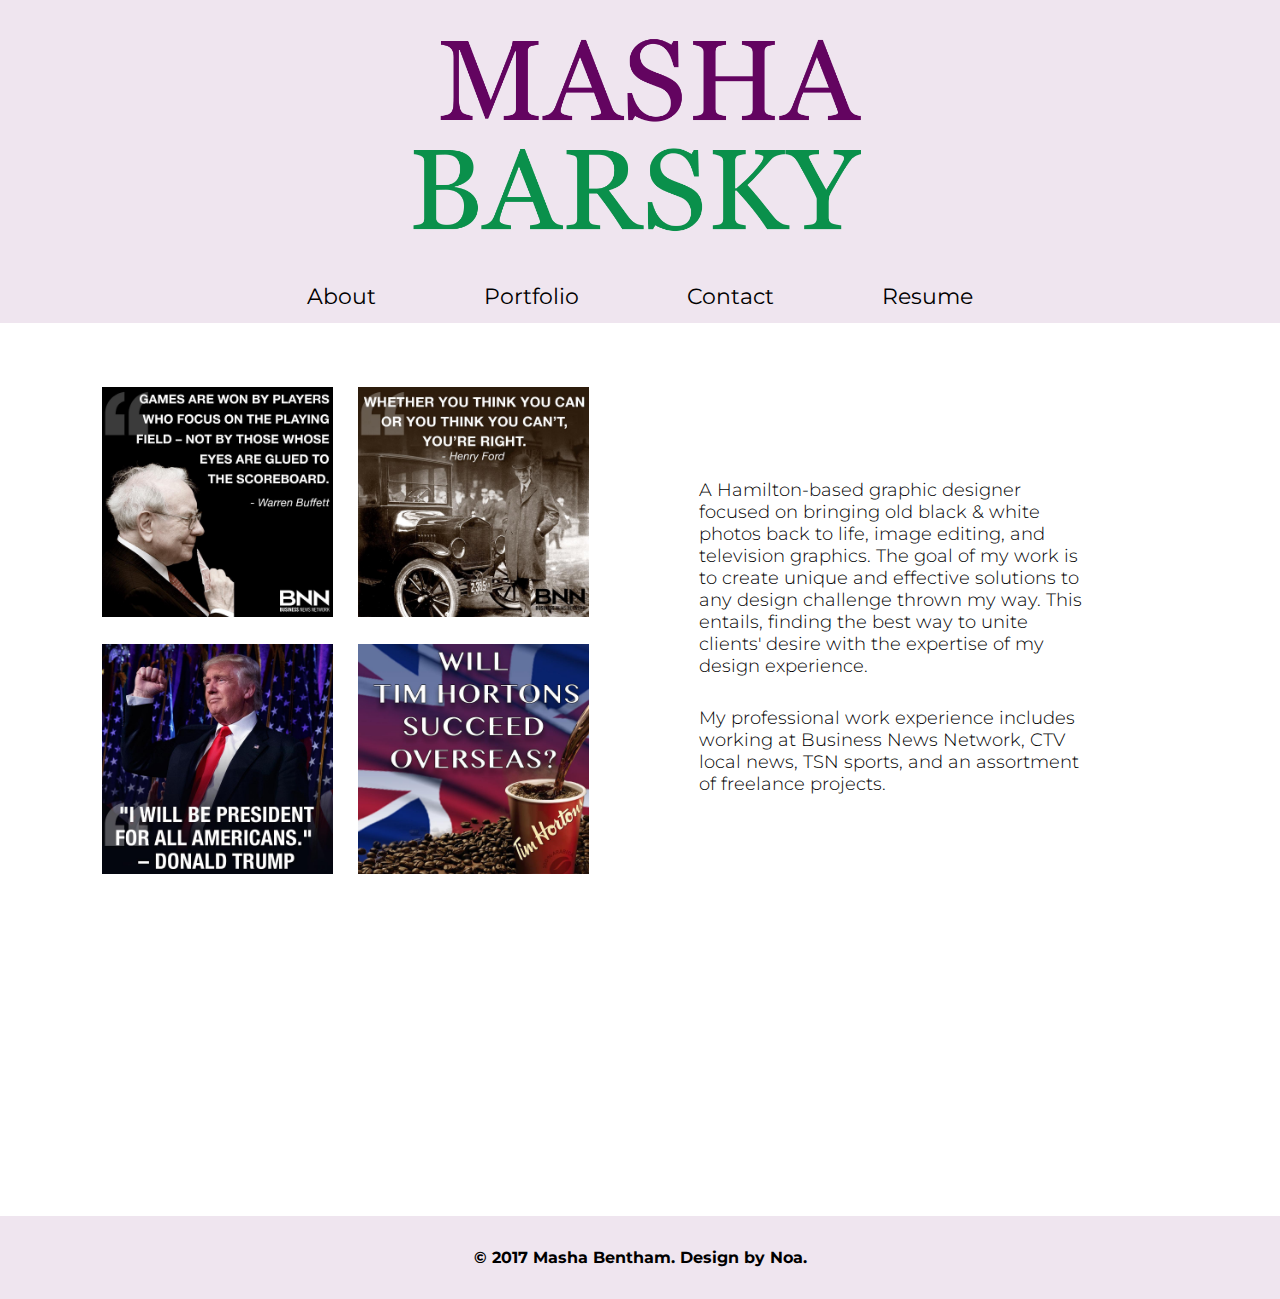
<file: about.html>
<!DOCTYPE HTML>
<html>
<head>
  <title>
    About
  </title>
  <meta charset="utf-8">
  <link rel="icon" href="img/icon.jpg">
  <link href="https://fonts.googleapis.com/css?family=Montserrat:300" rel="stylesheet">
  <link rel="stylesheet" type="text/css" href="style.css">
</head>


<body>

<div id="logo">
  <a href="index.html"><img src="img/logo.png"></a>
</div>

<div class="menu-bar">
    <a href="about.html">About</a>
    <a href="portfolio.html">Portfolio</a>
    <!--<a href="https://mashabarskyblog.wordpress.com/">Blog</a>-->
    <a href="contact.html">Contact</a>
    <a href="Masha Barsky.pdf">Resume</a>
</div>



<div class="container">
  <div class="col1">
    <img src="about_img/buffet.jpg">
    <img src="about_img/orange.jpg">
  </div>

  <div class="col2">
    <img src="about_img/henry.jpg">
    <img src="about_img/tim.jpg">
  </div>

  <div class="col3">
    <p>A Hamilton-based graphic designer focused on bringing old black &#38; white photos
    back to life, image editing, and television graphics. The goal of my work is to
    create unique and effective solutions to any design challenge thrown my way.
    This entails, finding the best way to unite clients' desire with the expertise
    of my design experience.</p>

    <p>My professional work experience includes working at Business News Network,
    CTV local news, TSN sports, and an assortment of freelance projects. </p>
  </div>

</div>




<footer>&copy; 2017 Masha Bentham. Design by <a href="mailto:noabarsky123@gmail.com">Noa</a>.</footer>
</body>
</html>
</file>
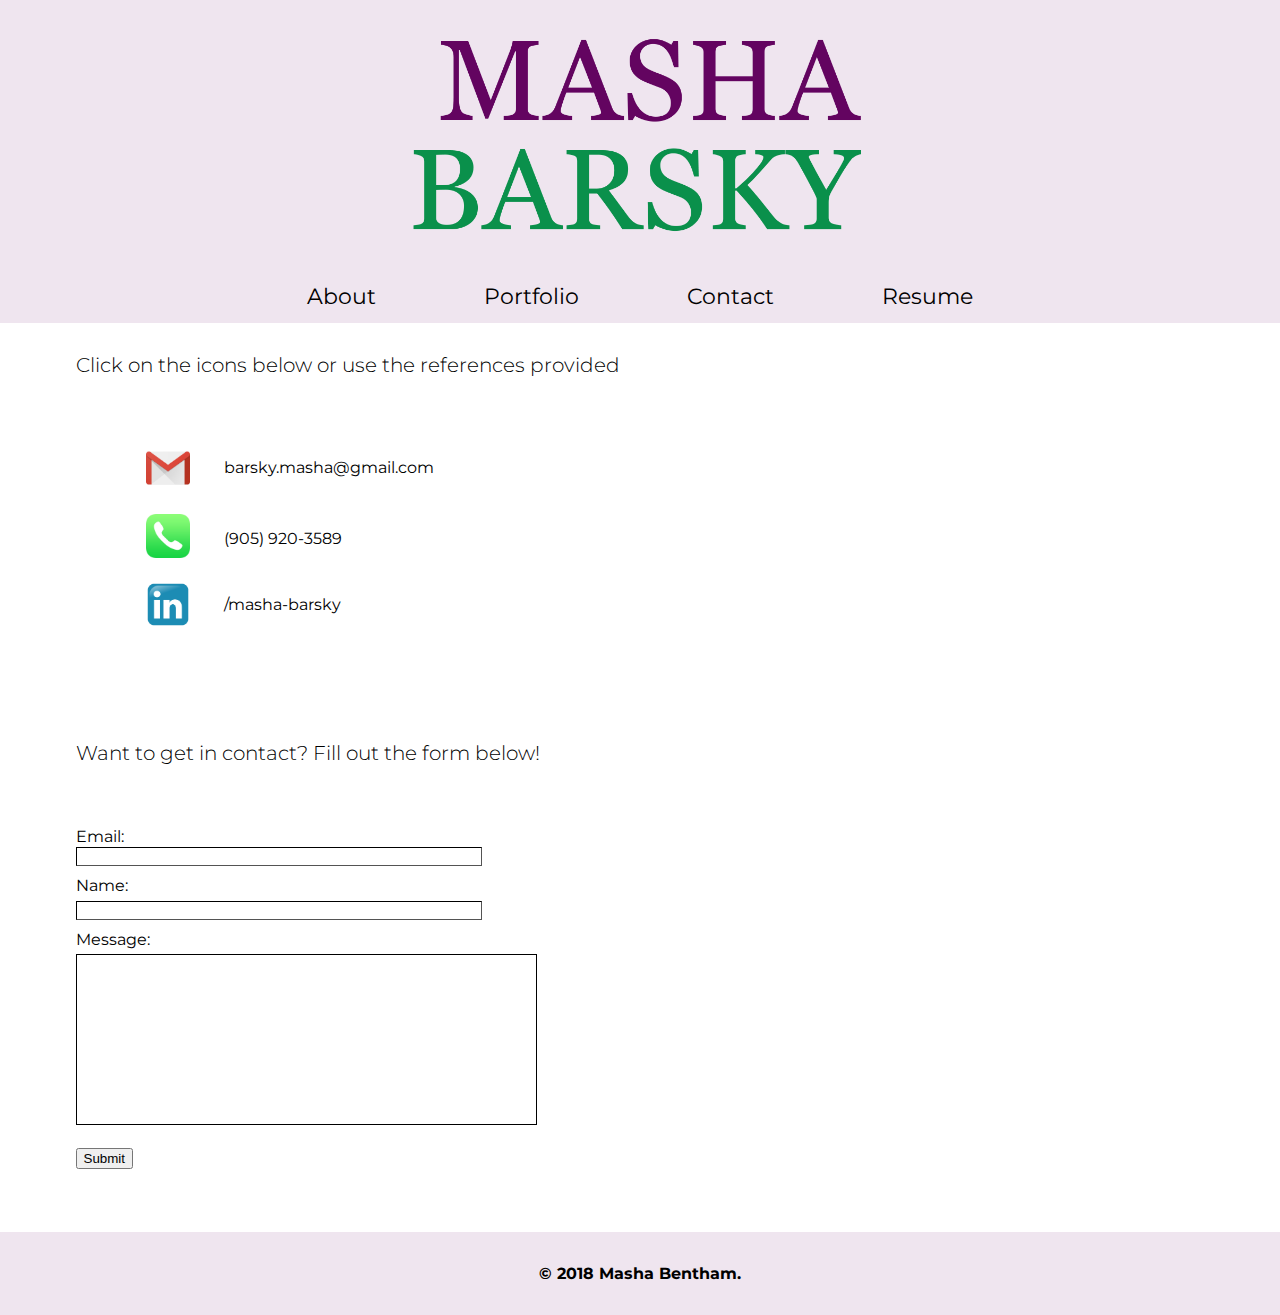
<file: contact.html>
<!DOCTYPE HTML>
<html>
<head>
  <title>
    Contact
  </title>
  <meta charset="utf-8">
  <link rel="icon" href="img/icon.jpg">
  <link href="https://fonts.googleapis.com/css?family=Montserrat:300" rel="stylesheet">
  <link rel="stylesheet" type="text/css" href="style.css">
  <script type="text/javascript" src="https://cdn.emailjs.com/dist/email.min.js"></script>
  <script type="text/javascript" src="https://cdn.emailjs.com/dist/email.min.js"></script>
<script type="text/javascript">
   (function(){
      emailjs.init("user_qfnjMxIXKEmZ9YcLCAOgo");
   })();
</script>
</head>


<body>

<div id="logo">
  <a href="index.html"><img src="img/logo.png"></a>
</div>

<div class="menu-bar">
    <a href="about.html">About</a>
    <a href="portfolio.html">Portfolio</a>
    <!--<a href="https://mashabarskyblog.wordpress.com">Blog</a>-->
    <a href="contact.html">Contact</a>
    <a href="masha-bentham-resume.pdf">Resume</a>
</div>

  <div class="contact-container">

    <div class="contact-col-container">

      <div class="contact-col">
        <div class="contact-title">Click on the icons below or use the references provided</div>

        <div class="contact-col-1">
          <ul>
            <li><a href="mailto:barsky.masha@gmail.com"><img src="img/gmail.jpg"></a></li>
            <li><img src="img/phone.jpg"></li>
            <li><a href="https://www.linkedin.com/in/masha-bentham/"><img src="img/link.jpg"></a></li>
          </ul>
        </div>

        <div class="contact-col-2">
          <ul>
            <li><a href="mailto:barsky.masha@gmail.com">barsky.masha@gmail.com</a></li>
            <li>(905) 920-3589</li>
            <li><a href="https://www.linkedin.com/in/masha-bentham/">/masha-barsky</a></li>
          </ul>
        </div>

      </div>

      <div class="contact-col">
        <div class="contact-title">Want to get in contact? Fill out the form below!</div>



        <form>
           Email:<br>
          <input id="email-email" type="email" class="text">
          <br>
          <div class="padding">Name:<br></div>
          <input id="email-name" type="text" class="text">
          <br>
          <div class="padding">Message:<br></div>
          <textarea id="email-message" rows="11" cols="55" name="comment" form="usrform">
          </textarea>
          <div class="submit"><br><input id="submit" type="submit" value="Submit" onsubmit="sendEmail()"></div>
        </form>

        <script src="contact-form.js"></script>
      </div>



    </div>

  </div>



<footer>&copy; 2018 Masha Bentham.</footer>

</body>
</html>
</file>
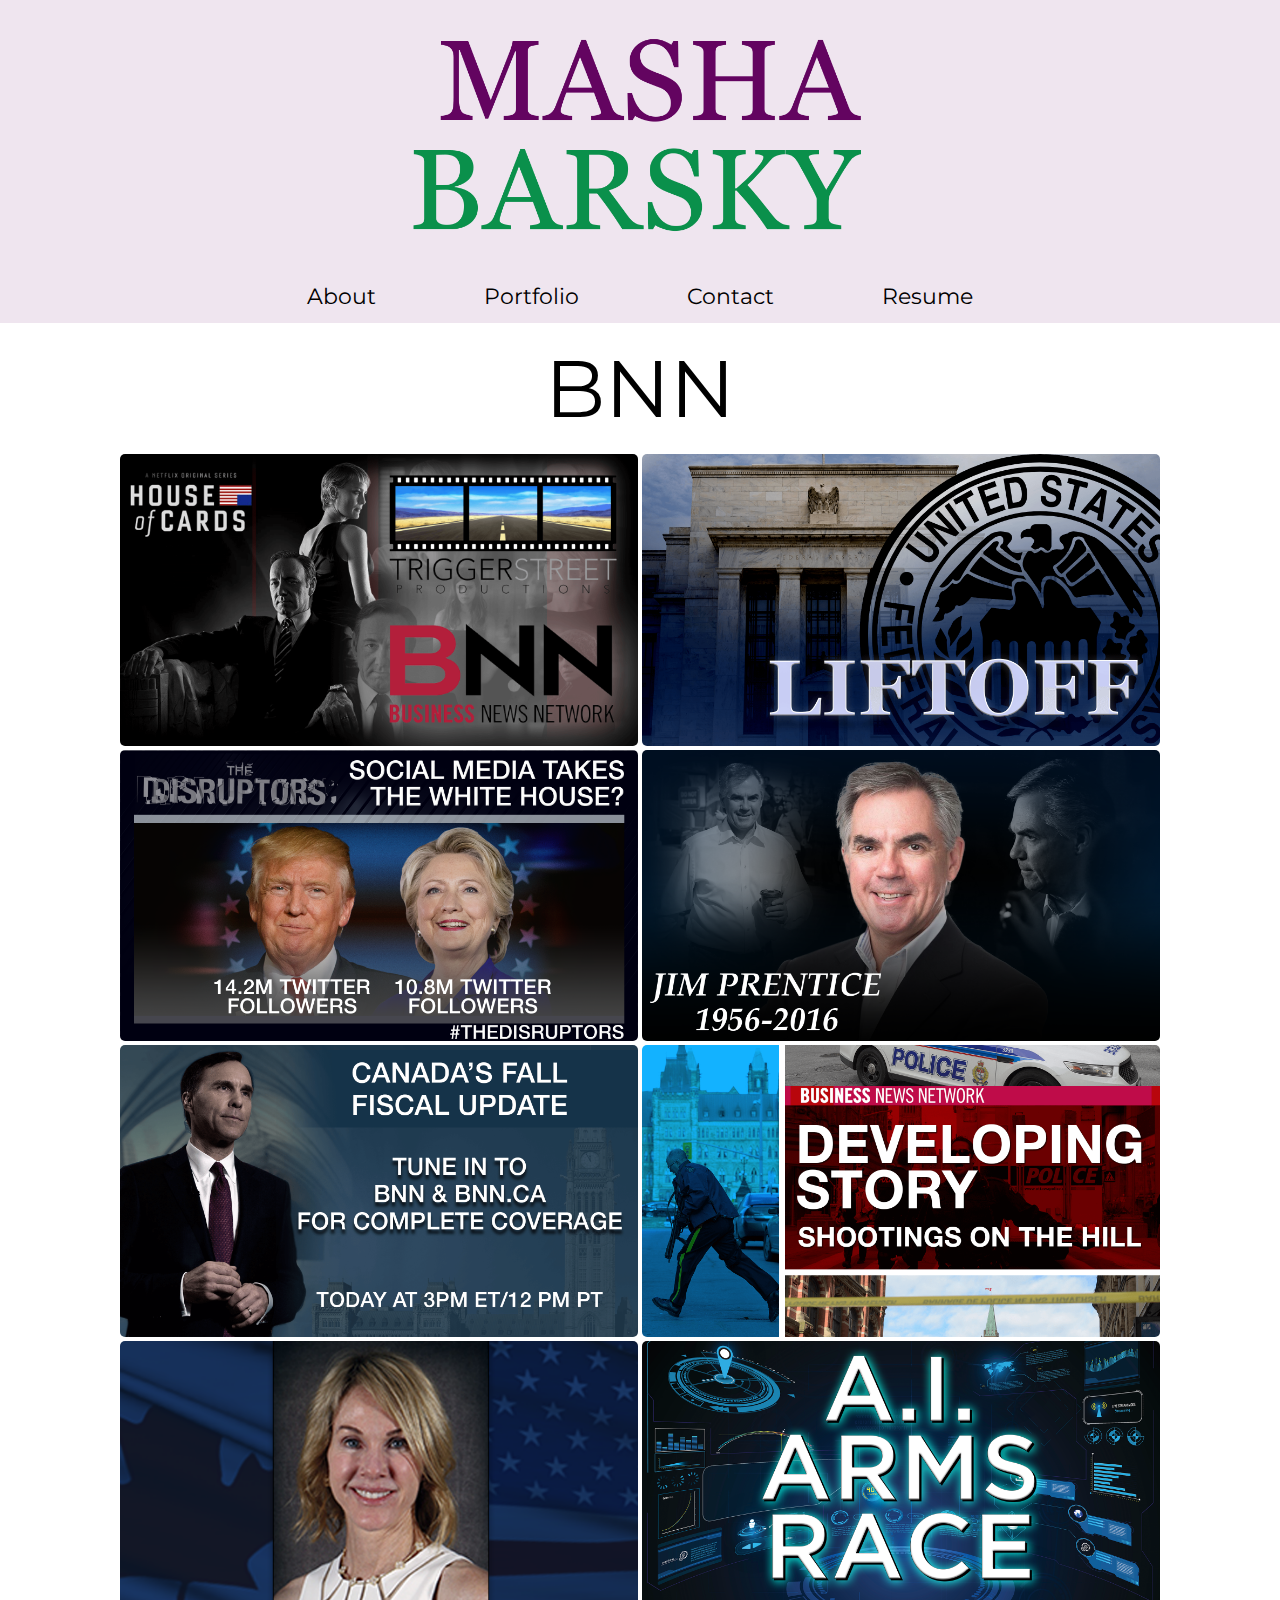
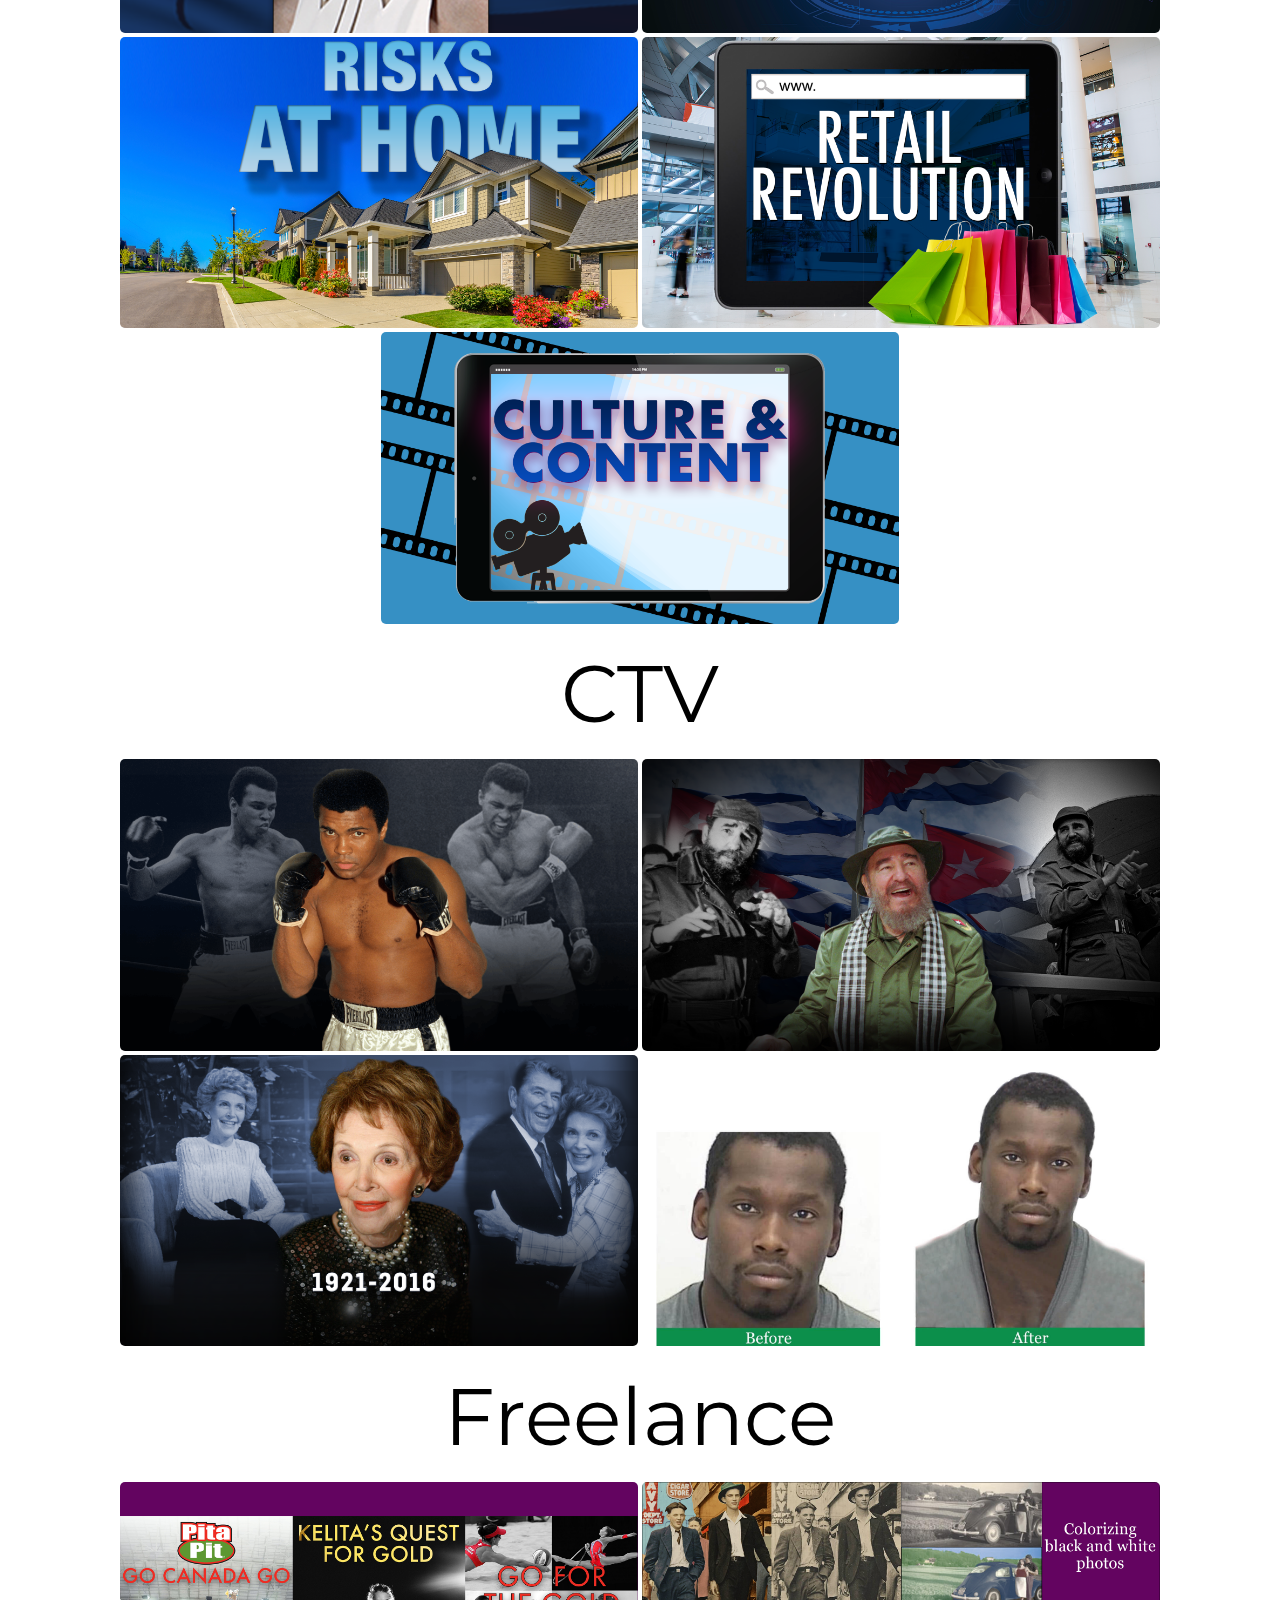
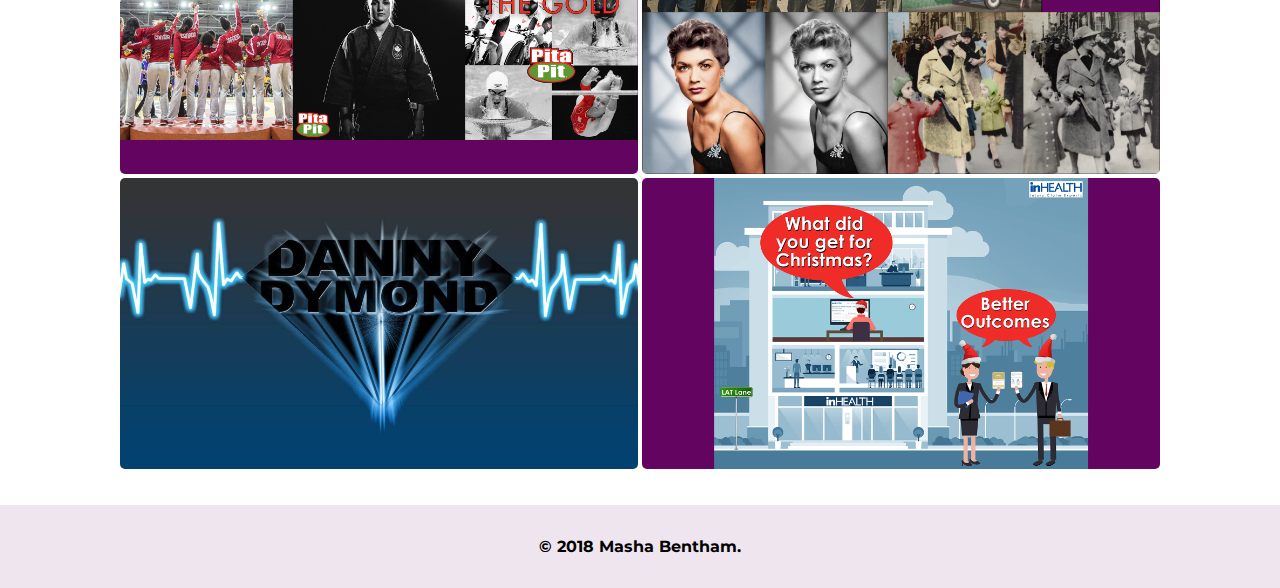
<file: portfolio.html>
<!DOCTYPE HTML>
<html>
<head>

  <title>
    Portfolio
  </title>
  <meta charset="utf-8">
  <link rel="icon" href="img/icon.jpg">
  <link href="https://fonts.googleapis.com/css?family=Montserrat:300" rel="stylesheet">
  <link rel="stylesheet" type="text/css" href="style.css">
</head>


<body>

<div id="logo">
  <a href="index.html"><img src="img/logo.png"></a>
</div>

<div class="menu-bar">
    <a href="about.html">About</a>
    <a href="portfolio.html">Portfolio</a>
    <!--<a href="https://mashabarskyblog.wordpress.com/">Blog</a>-->
    <a href="contact.html">Contact</a>
   <a href="masha-bentham-resume.pdf">Resume</a>
</div>


<div class="port">
  <p>BNN</p>
  <img id='myImg4' src="portfolio/house.png">
  <img id='myImg1' src="portfolio/liftoff.png">
  <img id='myImg6' src="portfolio/hildon.png">
  <img id='myImg' src="portfolio/Jim.png">
  <img id='myImg8' src="portfolio/fiscal.png">
  <img id='myImg12'src="portfolio/BNN.png">
  <a href='http://www.bnn.ca/trump-nominates-kelly-knight-craft-as-u-s-ambassador-to-canada-1.779726'><img id='myImg13'src="portfolio/kelly.png"></a>
  <img id='myImg15'src="portfolio/BNN_1.png">
  <img id='myImg16'src="portfolio/BNN_2.png">
  <img id='myImg17'src="portfolio/BNN_3.png">
  <img id='myImg18'src="portfolio/BNN_4.png">
  <p>CTV</p>
  <img id='myImg3' src="portfolio/muham.png">
  <img id='myImg5' src="portfolio/fidel.png">
  <img id='myImg2' src="portfolio/nancy.png">
  <img id='myImg10' src="portfolio/head.jpg">
  <p>Freelance</p>
  <img id='myImg7' src="portfolio/PORT_2.png">
  <img id='myImg9' src="portfolio/PORT_3.png">
  <img id='myImg11' src="portfolio/diamond.jpg">
  <img id='myImg14' src="portfolio/PORT_1.png">
</div>


<!-- The Modal -->
<div id="myModal" class="modal">
  <span class="close">&times;</span>
  <img class="modal-content" id="img01">
  <div id="caption"></div>
</div>

<script>
// Get the modal
var modal = document.getElementById('myModal');

// Get the image and insert it inside the modal - use its "alt" text as a caption
var img = document.getElementById('myImg');
var modalImg = document.getElementById("img01");

img.onclick = function(){
    modal.style.display = "block";
    modalImg.src = this.src;
    captionText.innerHTML = this.alt;
}

// Get the <span> element that closes the modal
var span = document.getElementsByClassName("close")[0];

// When the user clicks on <span> (x), close the modal
span.onclick = function() {
    modal.style.display = "none";
}
var img = document.getElementById('myImg1');
var modalImg = document.getElementById("img01");

img.onclick = function(){
    modal.style.display = "block";
    modalImg.src = this.src;
    captionText.innerHTML = this.alt;
}

// Get the <span> element that closes the modal
var span = document.getElementsByClassName("close")[0];

// When the user clicks on <span> (x), close the modal
span.onclick = function() {
    modal.style.display = "none";
}


var img = document.getElementById('myImg2');
var modalImg = document.getElementById("img01");

img.onclick = function(){
    modal.style.display = "block";
    modalImg.src = this.src;
    captionText.innerHTML = this.alt;
}

// Get the <span> element that closes the modal
var span = document.getElementsByClassName("close")[0];

// When the user clicks on <span> (x), close the modal
span.onclick = function() {
    modal.style.display = "none";
}

var img = document.getElementById('myImg3');
var modalImg = document.getElementById("img01");

img.onclick = function(){
    modal.style.display = "block";
    modalImg.src = this.src;
    captionText.innerHTML = this.alt;
}

// Get the <span> element that closes the modal
var span = document.getElementsByClassName("close")[0];

// When the user clicks on <span> (x), close the modal
span.onclick = function() {
    modal.style.display = "none";
}

var img = document.getElementById('myImg4');
var modalImg = document.getElementById("img01");

img.onclick = function(){
    modal.style.display = "block";
    modalImg.src = this.src;
    captionText.innerHTML = this.alt;
}

// Get the <span> element that closes the modal
var span = document.getElementsByClassName("close")[0];

// When the user clicks on <span> (x), close the modal
span.onclick = function() {
    modal.style.display = "none";
}

var img = document.getElementById('myImg5');
var modalImg = document.getElementById("img01");

img.onclick = function(){
    modal.style.display = "block";
    modalImg.src = this.src;
    captionText.innerHTML = this.alt;
}

// Get the <span> element that closes the modal
var span = document.getElementsByClassName("close")[0];

// When the user clicks on <span> (x), close the modal
span.onclick = function() {
    modal.style.display = "none";
}

var img = document.getElementById('myImg6');
var modalImg = document.getElementById("img01");

img.onclick = function(){
    modal.style.display = "block";
    modalImg.src = this.src;
    captionText.innerHTML = this.alt;
}

// Get the <span> element that closes the modal
var span = document.getElementsByClassName("close")[0];

// When the user clicks on <span> (x), close the modal
span.onclick = function() {
    modal.style.display = "none";
}

var img = document.getElementById('myImg7');
var modalImg = document.getElementById("img01");

img.onclick = function(){
    modal.style.display = "block";
    modalImg.src = this.src;
    captionText.innerHTML = this.alt;
}

// Get the <span> element that closes the modal
var span = document.getElementsByClassName("close")[0];

// When the user clicks on <span> (x), close the modal
span.onclick = function() {
    modal.style.display = "none";
}

var img = document.getElementById('myImg8');
var modalImg = document.getElementById("img01");

img.onclick = function(){
    modal.style.display = "block";
    modalImg.src = this.src;
    captionText.innerHTML = this.alt;
}

// Get the <span> element that closes the modal
var span = document.getElementsByClassName("close")[0];

// When the user clicks on <span> (x), close the modal
span.onclick = function() {
    modal.style.display = "none";
}

var img = document.getElementById('myImg9');
var modalImg = document.getElementById("img01");

img.onclick = function(){
    modal.style.display = "block";
    modalImg.src = this.src;
    captionText.innerHTML = this.alt;
}

// Get the <span> element that closes the modal
var span = document.getElementsByClassName("close")[0];

// When the user clicks on <span> (x), close the modal
span.onclick = function() {
    modal.style.display = "none";
}

var img = document.getElementById('myImg10');
var modalImg = document.getElementById("img01");

img.onclick = function(){
    modal.style.display = "block";
    modalImg.src = this.src;
    captionText.innerHTML = this.alt;
}

// Get the <span> element that closes the modal
var span = document.getElementsByClassName("close")[0];

// When the user clicks on <span> (x), close the modal
span.onclick = function() {
    modal.style.display = "none";
}

var img = document.getElementById('myImg11');
var modalImg = document.getElementById("img01");

img.onclick = function(){
    modal.style.display = "block";
    modalImg.src = this.src;
    captionText.innerHTML = this.alt;
}

// Get the <span> element that closes the modal
var span = document.getElementsByClassName("close")[0];

// When the user clicks on <span> (x), close the modal
span.onclick = function() {
    modal.style.display = "none";
}

var img = document.getElementById('myImg12');
var modalImg = document.getElementById("img01");

img.onclick = function(){
    modal.style.display = "block";
    modalImg.src = this.src;
    captionText.innerHTML = this.alt;
}


// Get the <span> element that closes the modal
    var span = document.getElementsByClassName("close")[0];

// When the user clicks on <span> (x), close the modal
span.onclick = function() {
    modal.style.display = "none";
}

var img = document.getElementById('myImg14');
var modalImg = document.getElementById("img01");

img.onclick = function(){
    modal.style.display = "block";
    modalImg.src = this.src;
    captionText.innerHTML = this.alt;
}

// Get the <span> element that closes the modal
    var span = document.getElementsByClassName("close")[0];

// When the user clicks on <span> (x), close the modal
span.onclick = function() {
    modal.style.display = "none";
}

var img = document.getElementById('myImg15');
var modalImg = document.getElementById("img01");

img.onclick = function(){
    modal.style.display = "block";
    modalImg.src = this.src;
    captionText.innerHTML = this.alt;
}

// Get the <span> element that closes the modal
    var span = document.getElementsByClassName("close")[0];

// When the user clicks on <span> (x), close the modal
span.onclick = function() {
    modal.style.display = "none";
}

var img = document.getElementById('myImg16');
var modalImg = document.getElementById("img01");

img.onclick = function(){
    modal.style.display = "block";
    modalImg.src = this.src;
    captionText.innerHTML = this.alt;
}

// Get the <span> element that closes the modal
    var span = document.getElementsByClassName("close")[0];

// When the user clicks on <span> (x), close the modal
span.onclick = function() {
    modal.style.display = "none";
}

var img = document.getElementById('myImg17');
var modalImg = document.getElementById("img01");

img.onclick = function(){
    modal.style.display = "block";
    modalImg.src = this.src;
    captionText.innerHTML = this.alt;
}

// Get the <span> element that closes the modal
    var span = document.getElementsByClassName("close")[0];

// When the user clicks on <span> (x), close the modal
span.onclick = function() {
    modal.style.display = "none";
}

var img = document.getElementById('myImg18');
var modalImg = document.getElementById("img01");

img.onclick = function(){
    modal.style.display = "block";
    modalImg.src = this.src;
    captionText.innerHTML = this.alt;
}





</script>
<div class="foot"><footer>&copy; 2018 Masha Bentham.</footer></div>

</body>
</html>
</file>
<file: style.css>
/* General */
body, html{
  margin: 0;
  padding: 0;
  height: 100%;
  width: 100%;
}

footer{
  width: 100%;
  font-size: 1em;
  color: #EFE5EF;
  text-align: center;
  font-family: 'Montserrat', sans-serif;
  font-weight: bold;
  color: black;
  background-color: #EFE5EF;
  margin-top: -7px;
  margin-bottom: 0px;
  padding-top: 2.0000em;
  padding-bottom: 2.0000em;
  clear: both;
}

footer a{
  text-decoration: none;
  color:black;
}

footer a:hover {
  color: #81808A
}

#logo{
  background-color: #EFE5EF;
  width: 100%;
  height: 30%;
  text-align: center;
}

#logo img{
  height: 80%;
  padding-top: 2%;
  padding-bottom: 0;
}


.foot footer{
  width: 100%;
  font-size: 1em;
  color: white;
  text-align: center;
  font-family: 'Montserrat', sans-serif;
  font-weight: bold;
  background-color: #EFE5EF;
  margin-top: 2.000em;
  margin-bottom: 0.000em;
  padding-top: 2.0000em;
  padding-bottom: 2.000em;
  color: black;
}

footer a{
  text-decoration: none;
  color:black;
}

footer a:hover {
  color: #81808A
}



/* Home */

.menu-bar{
    text-align: center;
    font-size: 1.375em;
    background: #EFE5EF;
    width: 100%;
    margin-right: 10%;
    padding-bottom: 1%;
    padding-top: 1%;
}

.menu-bar a:hover {
  color: #81808A
}

.menu-bar a{
  text-decoration: none;
  font-family: 'Montserrat', sans-serif;
  padding-left: 4%;
  padding-right: 4%;
  color: black;
}

@media all and (max-width: 700px){
.menu-bar {padding-top: 2%; padding-bottom: 2%;}
.menu-bar a {padding-left: 2%;
padding-right: 2%; margin-left: 30%; margin-right: 30%;}
}

#pic img{
  width: 100%;
  height: auto;
}

/* Home */


/* Portfolio */
.port p {
  font-size: 5em;
  text-align: center;
  font-family: 'Montserrat', sans-serif;
  padding-top: 0;
  padding-bottom: 0;
  margin-bottom: 1.5%;
  margin-top: 1.5%;
}
.port {
  text-align: center;
  margin-left: 5%;
  margin-right: 5%;
}

.port header{
  font-size: 90px;
  text-align: center;
  font-family: 'Montserrat', sans-serif;
  margin-bottom: 10px;
  padding-top: 10px;
}


.port img {
    border-radius: 5px;
    cursor: pointer;
    transition: 0.3s;
    height: 30%;
    width: 45%;
}


.port img:hover {
  opacity: 0.5;
}

@media all and (max-width: 700px){

.port p {font-size: 3em;}
}


.modal-content {
    margin: auto;
    display: block;
    width: 80%;
    max-width: 700px;
}


.modal {
    display: none;
    position: fixed;
    z-index: 1;
    padding-top: 220px;
    left: 0;
    top: 0;
    width: 100%;
    height: 100%;
    overflow: auto;
    background-color: rgb(0,0,0);
    background-color: rgba(0,0,0,0.9);
}




@-webkit-keyframes zoom {
    from {-webkit-transform:scale(0)}
    to {-webkit-transform:scale(1)}
}

@keyframes zoom {
    from {transform:scale(0)}
    to {transform:scale(1)}
}


.close {
    position: absolute;
    top: 15px;
    right: 35px;
    color: #EFE5EF;
    font-size: 40px;
    font-weight: bold;
    transition: 0.3s;
}

.close:hover,
.close:focus {
    color: #818181;
    text-decoration: none;
    cursor: pointer;
}


@media only screen and (max-width: 700px){
    .modal-content {
        width: 100%;
    }
}


/* About */



.container {
  width: 100%;
  height: 100%;
  overflow: hidden;
}

.col1, .col2 {
  width: 18%;
  height: 100%;
  float: left;
  margin-top: 5%;
  margin-bottom: 5%;
}

.col1 {
  margin-left: 8%;
}

.col2 {
  margin-left: 2%;
}

.col3 {
  margin-top: 5%;
  width: 48%;
  overflow: hidden;
  float: left;
  margin-bottom: 5%;
  z-index: -1;
}

.col3 p {
  font-family: 'Montserrat', sans-serif;
  font-weight: 300;
  margin-left: 18%;
  margin-right: 18%;
}

.col3 p:nth-child(1) {
  margin-top: 15%;
  margin-bottom: 5%;
  font-size: 1.125em;
}

.col3 p:nth-child(2) {
  margin-bottom: 25%;
  font-size: 1.125em;
}

.col1 img, .col2 img {
  width: 100%;
}

.col1 img:nth-child(2), .col2 img:nth-child(2) {
  margin-top: 10%;
  margin-bottom: 25%;
}

@media all and (max-width: 850px){

.col1 {display:none;}
.col2 {display:none;}
}

@media all and (max-width: 850px){
  .col3 {width: 100%}
}


/* contact */


.contact-container {
  width: 100%;
  height: 65%
}

.contact-col-container {
  margin-left: 1%;
  margin-right: 1%;
}

.contact-col:nth-child(1){
  margin-left: 5%;
  margin-right: 5%;
  overflow: hidden;
  float: left;
}

.contact-col:nth-child(2){
  margin-left: 5%;
  margin-right: 5%;
  overflow: hidden;
  float: left;
}


.contact-col-1 {
    width: 20%;
    float: left;
}

.contact-col-2 li, a{
  text-decoration: none;
  color: black;
}

.contact-col-2 a:hover{
  color: #818181;

}
.contact-col-1 ul {
    right: 1%;
    margin-left: 28%;
}

.contact-col-2 ul {
    margin-left: 20%;
}


.contact-col img{
  height: 2.778em;
  width: 2.778em;
}

.contact-col-2 ul, .contact-col-1 ul{
  list-style-type: none;
  font-family: 'Montserrat', sans-serif;
}

.contact-col-1 li:nth-child(1){
  padding-top: 60%;
  padding-bottom: 2%;
}

.contact-col-1 li:nth-child(2){
  padding-top: 50%;
  padding-bottom: 2%;
}

.contact-col-1 li:nth-child(3){
  padding-top: 50%;
  padding-bottom: 2%;
}
.contact-col-1 li:nth-child(4)  {
  padding-top: 16px;
  padding-bottom: 50px;
}

.contact-col-2 li:nth-child(1){
  padding-top: 9%;
  padding-bottom: 20px;
}

.contact-col-2 li:nth-child(2){
  padding-top: 8%;
  padding-bottom: 20px;
}

.contact-col-2 li:nth-child(3){
  padding-top: 7%;
  padding-bottom: 18px;
}
.contact-col-2 li:nth-child(4)  {
  padding-top: 38px;
  padding-bottom: 50px;
}

.contact-col {
  margin-bottom: 5%;
}


.contact-title {
  font-size: 1.25em;
  font-weight: 300;
  text-align: center;
  font-family: 'Montserrat', sans-serif;
  padding-bottom: 1.5em;
  padding-top: 1.5em;
}



.contact-col form {
  font-family: 'Montserrat', sans-serif;
  color: black;
  padding-top: 2em;

}

textarea{
  resize: none;
  border-color: black;
  border-width: 0.1px;
}

.text {
  width: 30em;
  border-color: black;
  border-width: 0.1px;
}

.padding {
  padding-top: 10px;
  padding-bottom: 5px;
}

.submit {
  font-family: 'Montserrat', sans-serif;
  color: black;
  font-size: 40;
  background-color: white;
}
</file>
